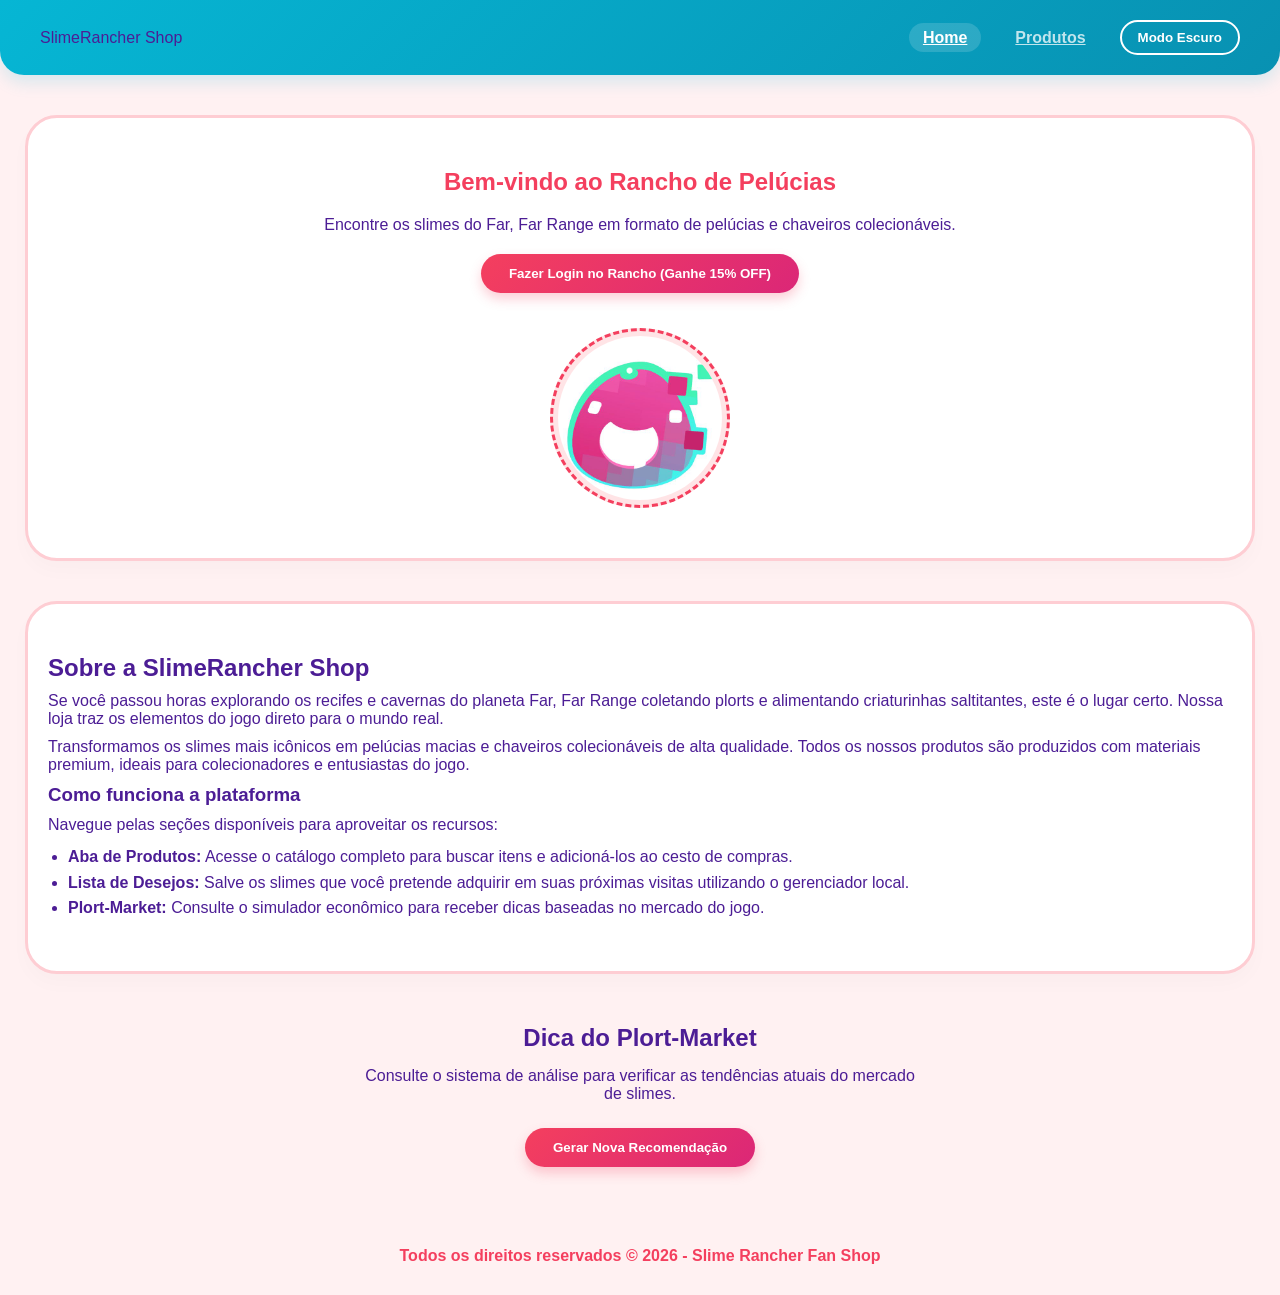
<file: index.html>
<!DOCTYPE html>
<html lang="pt-BR">

<head>
    <meta charset="UTF-8">
    <meta name="viewport" content="width=device-width, initial-scale=1.0">
    <title>Rancho Oficial - Slime Rancher Shop</title>
    <link rel="stylesheet" href="style.css">
</head>

<body>

    <header class="navbar">
        <div class="logo">SlimeRancher Shop</div>
        <nav>
            <ul>
                <li><a href="index.html" class="nav-item active">Home</a></li>
                <li><a href="produtos.html" class="nav-item">Produtos</a></li>
                <li><button id="btn-alternar-tema" class="theme-btn">Modo Escuro</button></li>
            </ul>
        </nav>
    </header>

    <main>
        <section class="secao-hero hero">
            <h1>Bem-vindo ao Rancho de Pelúcias</h1>
            <p>Encontre os slimes do Far, Far Range em formato de pelúcias e chaveiros colecionáveis.</p>
            <button class="cta-button cta-cadastrar-livro">Fazer Login no Rancho (Ganhe 15% OFF)</button>

            <div class="placeholder-img">
                <img src="slime.jpg" alt="Slime Tigre">
            </div>
        </section>

        <section class="hero" style="margin-top: 0px; text-align: left; align-items: flex-start; gap: 10px;">
            <h2>Sobre a SlimeRancher Shop</h2>
            <p>Se você passou horas explorando os recifes e cavernas do planeta Far, Far Range coletando plorts e
                alimentando criaturinhas saltitantes, este é o lugar certo. Nossa loja traz os elementos do jogo direto
                para o mundo real.</p>
            <p>Transformamos os slimes mais icônicos em pelúcias macias e chaveiros colecionáveis de alta qualidade.
                Todos os nossos produtos são produzidos com materiais premium, ideais para colecionadores e entusiastas
                do jogo.</p>
            <h3>Como funciona a plataforma</h3>
            <p>Navegue pelas seções disponíveis para aproveitar os recursos:</p>
            <ul style="margin-left: 20px; line-height: 1.6; color: inherit;">
                <li><strong>Aba de Produtos:</strong> Acesse o catálogo completo para buscar itens e adicioná-los ao
                    cesto de compras.</li>
                <li><strong>Lista de Desejos:</strong> Salve os slimes que você pretende adquirir em suas próximas
                    visitas utilizando o gerenciador local.</li>
                <li><strong>Plort-Market:</strong> Consulte o simulador econômico para receber dicas baseadas no mercado
                    do jogo.</li>
            </ul>
        </section>
        <section class="ai-container">
            <h2>Dica do Plort-Market</h2>
            <p>Consulte o sistema de análise para verificar as tendências atuais do mercado de slimes.</p>
            <button id="btn-generar-ia" class="ai-btn">Gerar Nova Recomendação</button>
            <div id="resultado-ia-box" class="ai-result-box" style="display: none;">
                <p id="texto-saida-ia"></p>
            </div>
        </section>
    </main>

    <div id="modal-cadastro" class="modal-overlay">
        <div class="modal-content">
            <span id="fechar-modal" class="modal-close">&times;</span>
            <h3>Entrar no Rancho Central</h3>
            <p>Faça login para salvar suas preferências e liberar 15% de desconto automático no cesto de compras.</p>
            <form id="form-cadastro-livro">
                <input type="email" id="input-titulo" placeholder="Digite seu e-mail de usuário" required>
                <button type="submit" class="cta-button" style="width: 100%;">Confirmar Login</button>
            </form>
            <div id="feedback-modal" class="feedback-msg"></div>
        </div>
    </div>

    <footer class="rodape">
        <p>Todos os direitos reservados &copy; 2026 - Slime Rancher Fan Shop</p>
    </footer>

    <script src="script.js"></script>
</body>

</html>
</file>
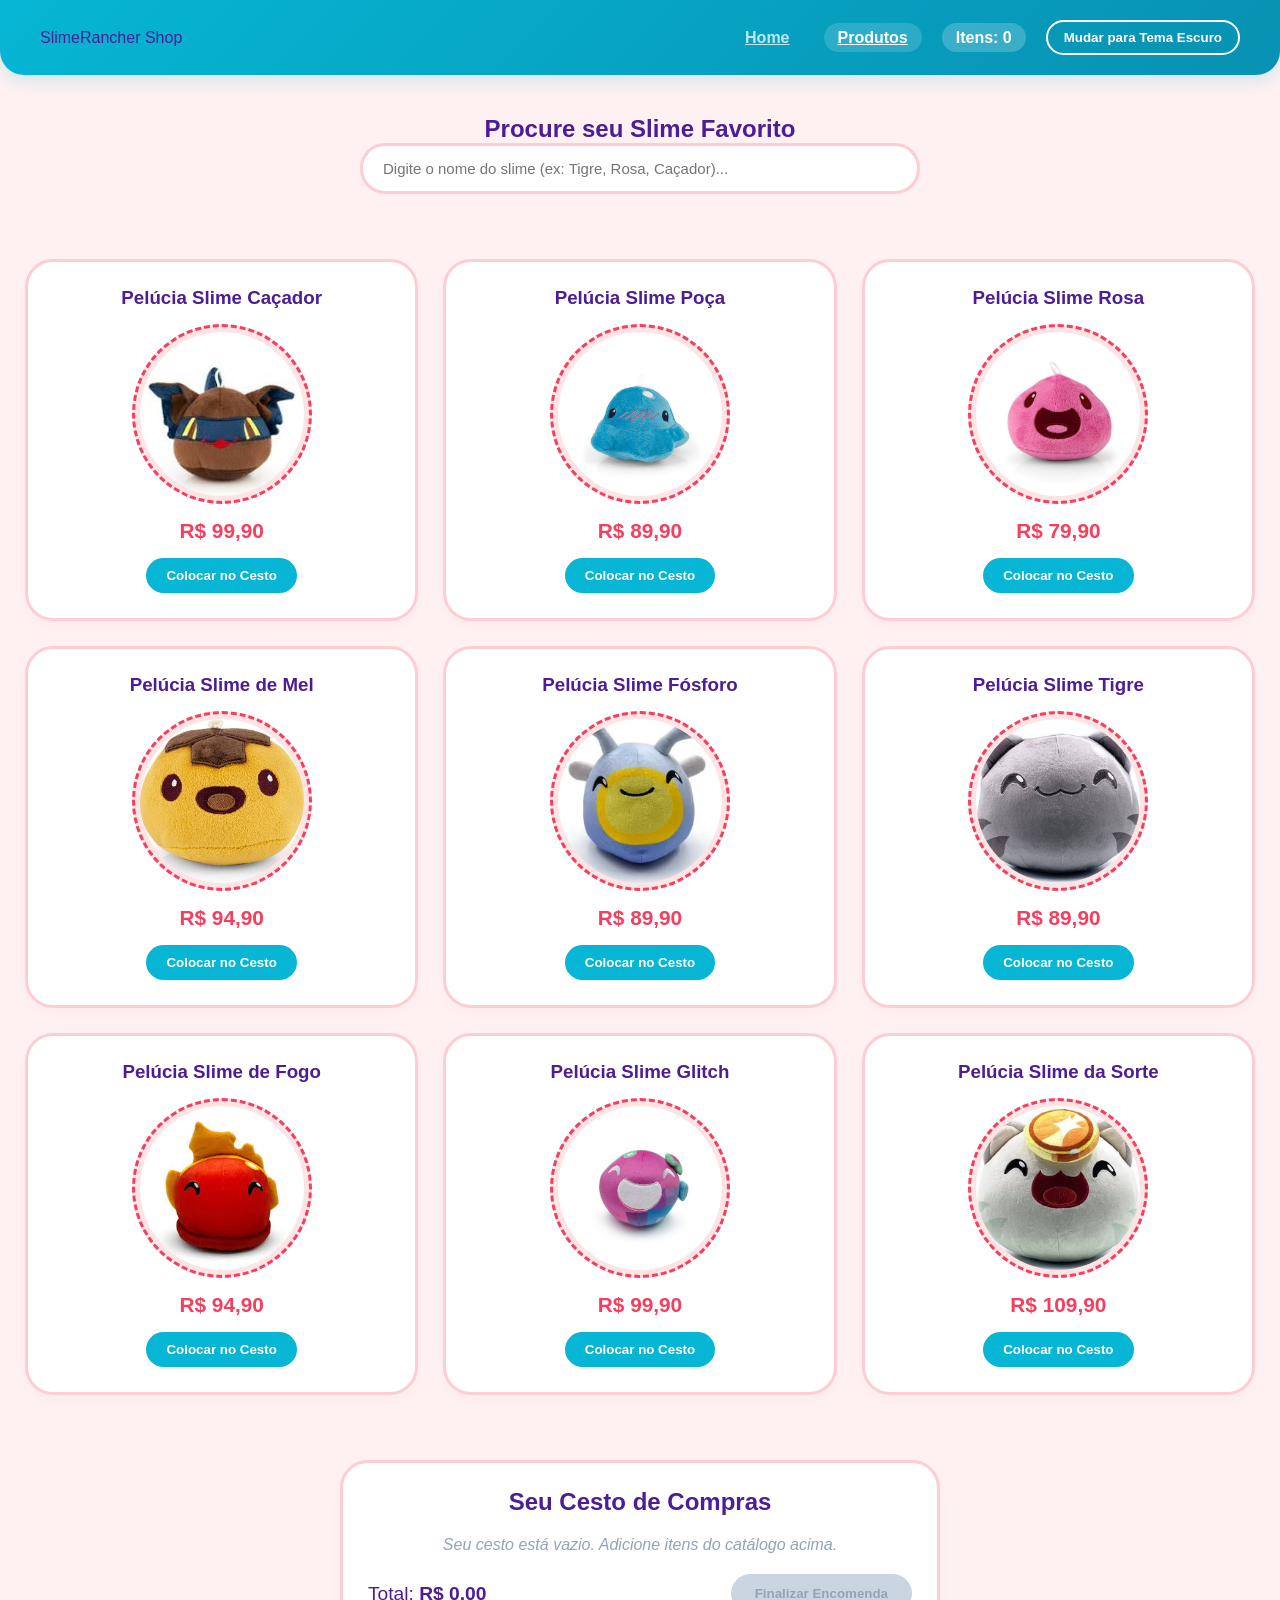
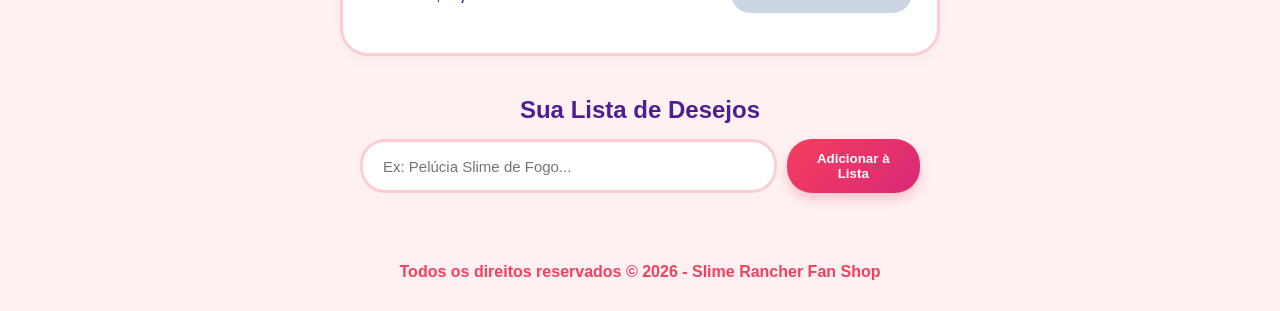
<file: produtos.html>
<!DOCTYPE html>
<html lang="pt-BR">
<head>
    <meta charset="UTF-8">
    <meta name="viewport" content="width=device-width, initial-scale=1.0">
    <title>Nossos Produtos - Slime Rancher Shop</title>
    <link rel="stylesheet" href="style.css">
</head>
<body>

    <header class="navbar">
        <div class="logo">SlimeRancher Shop</div>
        <nav>
            <ul>
                <li><a href="index.html" class="nav-item">Home</a></li>
                <li><a href="produtos.html" class="nav-item active">Produtos</a></li>
                <li><span id="contador-nav-carrinho" class="nav-sacola">Itens: 0</span></li>
                <li><button id="btn-alternar-tema" class="theme-btn">Mudar para Tema Escuro</button></li>
            </ul>
        </nav>
    </header>

    <main>
        <div class="search-container">
            <h2>Procure seu Slime Favorito</h2>
            <input type="text" id="filtro-busca-livros" placeholder="Digite o nome do slime (ex: Tigre, Rosa, Caçador)...">
            <p id="aviso-sem-resultados" class="no-results-msg" style="display: none;">Nenhum slime encontrado com este nome.</p>
        </div>

        <section class="features-grid grade-catalogo">
            
            <div class="card card-livro">
                <h3>Pelúcia Slime Caçador</h3>
                <div class="placeholder-img"><img src="raposinha.jpg" alt="Slime Caçador"></div>
                <span class="preco">R$ 99,90</span>
                <button class="btn-adicionar-carrinho" data-nome="Pelúcia Slime Caçador" data-preco="99.90">Colocar no Cesto</button>
            </div>

            <div class="card card-livro">
                <h3>Pelúcia Slime Poça</h3>
                <div class="placeholder-img"><img src="aguw.jpg" alt="Slime Poça"></div>
                <span class="preco">R$ 89,90</span>
                <button class="btn-adicionar-carrinho" data-nome="Pelúcia Slime Poça" data-preco="89.90">Colocar no Cesto</button>
            </div>

            <div class="card card-livro">
                <h3>Pelúcia Slime Rosa</h3>
                <div class="placeholder-img"><img src="rosa.jpg" alt="Slime Rosa"></div>
                <span class="preco">R$ 79,90</span>
                <button class="btn-adicionar-carrinho" data-nome="Pelúcia Slime Rosa" data-preco="79.90">Colocar no Cesto</button>
            </div>

            <div class="card card-livro">
                <h3>Pelúcia Slime de Mel</h3>
                <div class="placeholder-img"><img src="mel.jpg" alt="Slime de Mel"></div>
                <span class="preco">R$ 94,90</span>
                <button class="btn-adicionar-carrinho" data-nome="Pelúcia Slime de Mel" data-preco="94.90">Colocar no Cesto</button>
            </div>

            <div class="card card-livro">
                <h3>Pelúcia Slime Fósforo</h3>
                <div class="placeholder-img"><img src="vagalume.jpg" alt="Slime Fósforo"></div>
                <span class="preco">R$ 89,90</span>
                <button class="btn-adicionar-carrinho" data-nome="Pelúcia Slime Fósforo" data-preco="89.90">Colocar no Cesto</button>
            </div>

            <div class="card card-livro">
                <h3>Pelúcia Slime Tigre</h3>
                <div class="placeholder-img"><img src="tigre.jpg" alt="Slime Tigre"></div>
                <span class="preco">R$ 89,90</span>
                <button class="btn-adicionar-carrinho" data-nome="Pelúcia Slime Tigre" data-preco="89.90">Colocar no Cesto</button>
            </div>

            <div class="card card-livro">
                <h3>Pelúcia Slime de Fogo</h3>
                <div class="placeholder-img"><img src="lava.jpg" alt="Slime de Fogo"></div>
                <span class="preco">R$ 94,90</span>
                <button class="btn-adicionar-carrinho" data-nome="Pelúcia Slime de Fogo" data-preco="94.90">Colocar no Cesto</button>
            </div>

            <div class="card card-livro">
                <h3>Pelúcia Slime Glitch</h3>
                <div class="placeholder-img"><img src="glith.jpg" alt="Slime Glitch"></div>
                <span class="preco">R$ 99,90</span>
                <button class="btn-adicionar-carrinho" data-nome="Pelúcia Slime Glitch" data-preco="99.90">Colocar no Cesto</button>
            </div>

            <div class="card card-livro">
                <h3>Pelúcia Slime da Sorte</h3>
                <div class="placeholder-img"><img src="sortudo.jpg" alt="Slime da Sorte"></div>
                <span class="preco">R$ 109,90</span>
                <button class="btn-adicionar-carrinho" data-nome="Pelúcia Slime da Sorte" data-preco="109.90">Colocar no Cesto</button>
            </div>

        </section>

        <section class="carrinho-container">
            <h2>Seu Cesto de Compras</h2>
            <div class="carrinho-conteudo">
                <ul id="lista-itens-carrinho" class="carrinho-lista">
                    <li class="carrinho-vazio-texto">Seu cesto está vazio. Adicione itens do catálogo acima.</li>
                </ul>
                <div class="carrinho-resumo">
                    <p>Total: <strong id="preco-total-carrinho">R$ 0,00</strong></p>
                    <button id="btn-finalizar-compra" class="btn-finalizar" disabled>Finalizar Encomenda</button>
                </div>
                <div id="checkout-feedback" class="feedback-msg"></div>
            </div>
        </section>

        <section class="task-manager-section task-container">
            <h2>Sua Lista de Desejos</h2>
            <form id="form-tarefa-biblioteca" class="task-form">
                <input type="text" id="input-texto-tarefa" placeholder="Ex: Pelúcia Slime de Fogo..." required>
                <button type="submit" class="task-btn">Adicionar à Lista</button>
            </form>
            <ul id="lista-de-tarefas" class="task-list"></ul>
        </section>
    </main>

    <footer class="rodape">
        <p>Todos os direitos reservados &copy; 2026 - Slime Rancher Fan Shop</p>
    </footer>

    <script src="script.js"></script>
</body>
</html>
</file>
<file: style.css>
/**
* DOCUMENTAÇÃO DE ESTILIZAÇÃO E DESIGN (CSS3) - PALETA CANDY FOFO
* Compartilhada entre index.html e produtos.html.
*/

:root {
    --bg-sweet-pink: #fff1f2;
    --primary-bubble: #f43f5e;
    --cyan-slime: #06b6d4;
    --sunny-yellow: #fef08a;
    --soft-text: #4c1d95;
    --card-bg: #ffffff;
    --border-cloud: #fecdd3;
}

* {
    box-sizing: border-box;
    margin: 0;
    padding: 0;
}

body {
    font-family: 'Segoe UI', Tahoma, Geneva, Verdana, sans-serif;
    background-color: var(--bg-sweet-pink);
    color: var(--soft-text);
    transition: background 0.3s ease, color 0.3s ease;
}

body.modo-escuro {
    --bg-sweet-pink: #1e1b4b;
    --card-bg: #2e2a72;
    --soft-text: #e0e7ff;
    --border-cloud: #4338ca;
    --primary-bubble: #ff4e7c;
    --cyan-slime: #22d3ee;
}

/* Navegação */
.navbar {
    background: linear-gradient(135deg, var(--cyan-slime), #0891b2);
    padding: 20px 40px;
    display: flex;
    justify-content: space-between;
    align-items: center;
    border-radius: 0 0 24px 24px;
    box-shadow: 0 8px 16px rgba(6, 182, 212, 0.15);
}

.navbar ul {
    list-style: none;
    display: flex;
    gap: 20px;
    align-items: center;
}

.navbar a,
.nav-sacola {
    color: rgba(255, 255, 255, 0.75);
    font-weight: 600;
    padding: 6px 14px;
    border-radius: 15px;
    transition: all 0.2s ease;
}

.navbar a.active,
.navbar a:hover {
    color: white;
    background: rgba(255, 255, 255, 0.15);
}

.nav-sacola {
    background: rgba(255, 255, 255, 0.2);
    color: white;
}

/* Estruturas Gerais */
.hero {
    text-align: center;
    padding: 50px 20px;
    background-color: var(--card-bg);
    border-radius: 32px;
    margin: 40px 25px;
    border: 3px solid var(--border-cloud);
    display: flex;
    flex-direction: column;
    align-items: center;
    gap: 20px;
    box-shadow: 0 10px 20px rgba(0, 0, 0, 0.02);
}

.hero h1 {
    color: var(--primary-bubble);
}

.features-grid {
    display: grid;
    grid-template-columns: repeat(3, 1fr);
    gap: 25px;
    padding: 25px;
}

@media (max-width: 768px) {
    .features-grid {
        grid-template-columns: 1fr;
    }
}

.card {
    background: var(--card-bg);
    border: 3px solid var(--border-cloud);
    padding: 25px;
    border-radius: 28px;
    display: flex;
    flex-direction: column;
    align-items: center;
    text-align: center;
    box-shadow: 0 6px 12px rgba(0, 0, 0, 0.02);
}

.preco {
    display: block;
    margin-top: 15px;
    font-size: 1.3rem;
    font-weight: bold;
    color: var(--primary-bubble);
    margin-bottom: 15px;
}

.btn-adicionar-carrinho {
    background-color: var(--cyan-slime);
    color: white;
    border: none;
    padding: 10px 20px;
    border-radius: 20px;
    cursor: pointer;
    font-weight: bold;
    transition: transform 0.2s;
}

.btn-adicionar-carrinho:hover {
    transform: scale(1.05);
}

/* Carrinho de Compras */
.carrinho-container {
    max-width: 600px;
    margin: 40px auto;
    background: var(--card-bg);
    border: 3px solid var(--border-cloud);
    padding: 25px;
    border-radius: 28px;
    box-shadow: 0 8px 16px rgba(0, 0, 0, 0.02);
    text-align: center;
}

.carrinho-lista {
    list-style: none;
    padding: 0;
    margin: 20px 0;
    text-align: left;
}

.carrinho-item {
    display: flex;
    justify-content: space-between;
    background: #f8fafc;
    padding: 10px 15px;
    border-radius: 12px;
    margin-bottom: 8px;
    font-weight: 500;
}

body.modo-escuro .carrinho-item {
    background: #1e1b4b;
    color: #e0e7ff;
}

.carrinho-vazio-texto {
    text-align: center;
    color: #94a3b8;
    font-style: italic;
}

.carrinho-resumo {
    display: flex;
    justify-content: space-between;
    align-items: center;
    margin-top: 20px;
    font-size: 1.2rem;
}

.btn-finalizar {
    background: linear-gradient(135deg, #10b981, #059669);
    color: white;
    border: none;
    padding: 12px 24px;
    border-radius: 20px;
    font-weight: bold;
    cursor: pointer;
}

.btn-finalizar:disabled {
    background: #cbd5e1;
    color: #94a3b8;
    cursor: not-allowed;
}

.cta-button,
.task-btn,
.ai-btn {
    background: linear-gradient(135deg, var(--primary-bubble), #db2777);
    color: white;
    padding: 12px 28px;
    border-radius: 25px;
    border: none;
    cursor: pointer;
    font-weight: bold;
    box-shadow: 0 6px 12px rgba(244, 63, 94, 0.25);
}

.cta-button:hover,
.task-btn:hover,
.ai-btn:hover {
    transform: scale(1.04);
}

.rodape {
    text-align: center;
    padding: 30px;
    color: var(--primary-bubble);
    font-weight: bold;
}

/* Molduras Redondas */
.placeholder-img {
    margin-top: 15px;
    padding: 5px;
    background: #ffe4e6;
    border-radius: 50%;
    width: 180px;
    height: 180px;
    display: flex;
    justify-content: center;
    align-items: center;
    border: 3px dashed var(--primary-bubble);
    overflow: hidden;
}

body.modo-escuro .placeholder-img {
    background: #3730a3;
}

.placeholder-img img {
    width: 100%;
    height: 100%;
    object-fit: cover;
    border-radius: 50%;
}

.theme-btn {
    background: transparent;
    border: 2px solid white;
    color: white;
    padding: 8px 16px;
    border-radius: 20px;
    cursor: pointer;
    font-weight: bold;
}

/* Modais e Alertas */
.modal-overlay {
    position: fixed;
    inset: 0;
    background-color: rgba(76, 29, 149, 0.4);
    display: flex;
    justify-content: center;
    align-items: center;
    opacity: 0;
    visibility: hidden;
    transition: all 0.3s ease;
    z-index: 1000;
}

.modal-overlay.modal-ativo {
    opacity: 1;
    visibility: visible;
}

.modal-content {
    background: var(--card-bg);
    padding: 35px;
    border-radius: 32px;
    width: 90%;
    max-width: 400px;
    position: relative;
    border: 4px solid var(--primary-bubble);
    text-align: center;
}

.modal-close {
    position: absolute;
    top: 15px;
    right: 20px;
    font-size: 26px;
    cursor: pointer;
    color: var(--primary-bubble);
}

.modal-content input {
    width: 100%;
    padding: 12px;
    margin: 15px 0;
    border: 3px solid var(--border-cloud);
    border-radius: 25px;
    outline: none;
    text-align: center;
    background: var(--card-bg);
    color: var(--soft-text);
}

.feedback-msg {
    margin-top: 15px;
    font-weight: bold;
}

.alerta-sistema-banner {
    background: var(--sunny-yellow);
    color: #854d0e;
    padding: 12px 20px;
    border-radius: 20px;
    margin-bottom: 25px;
    display: flex;
    align-items: center;
    justify-content: space-between;
    gap: 15px;
    width: 100%;
    max-width: 600px;
    border: 2px solid #fef08a;
    margin: 20px auto;
}

.btn-fechar-alerta {
    background: rgba(0, 0, 0, 0.1);
    border: none;
    width: 24px;
    height: 24px;
    border-radius: 50%;
    cursor: pointer;
}

/* Containers e Blocos */
.search-container,
.task-container {
    max-width: 600px;
    margin: 40px auto;
    padding: 0 20px;
    text-align: center;
}

.ai-container {
    max-width: 600px;
    margin: 50px auto;
    padding: 0 20px;
    text-align: center;
    display: flex;
    flex-direction: column;
    align-items: center;
    gap: 15px;
}

.ai-btn {
    margin-top: 10px;
    display: inline-block;
}

#filtro-busca-livros,
#input-texto-tarefa {
    width: 100%;
    padding: 14px 20px;
    border: 3px solid var(--border-cloud);
    border-radius: 25px;
    outline: none;
    font-size: 15px;
    background: var(--card-bg);
    color: var(--soft-text);
}

.no-results-msg {
    color: var(--primary-bubble);
    font-size: 14px;
    margin-top: 15px;
    font-weight: bold;
}

.task-form {
    display: flex;
    gap: 10px;
    margin-top: 15px;
}

.task-list {
    list-style: none;
    margin-top: 20px;
}

.item-tarefa-estilo {
    display: flex;
    justify-content: space-between;
    align-items: center;
    background: #ffe4e6;
    padding: 12px 20px;
    border-radius: 20px;
    margin-bottom: 10px;
    font-weight: 500;
    color: #4c1d95;
}

body.modo-escuro .item-tarefa-estilo {
    background: #4338ca;
    color: #fff;
}

.item-tarefa-estilo.tarefa-concluida span {
    text-decoration: line-through;
    color: #fda4af;
}

.btn-deletar-tarefa {
    background: transparent;
    border: none;
    cursor: pointer;
    font-size: 16px;
}

.ai-result-box {
    background: #ecfeff;
    border: 2px solid var(--cyan-slime);
    padding: 15px;
    border-radius: 20px;
    margin-top: 15px;
    text-align: left;
    width: 100%;
    color: #4c1d95;
}

body.modo-escuro .ai-result-box {
    background-color: #1e293b;
    color: #22d3ee;
}
</file>
